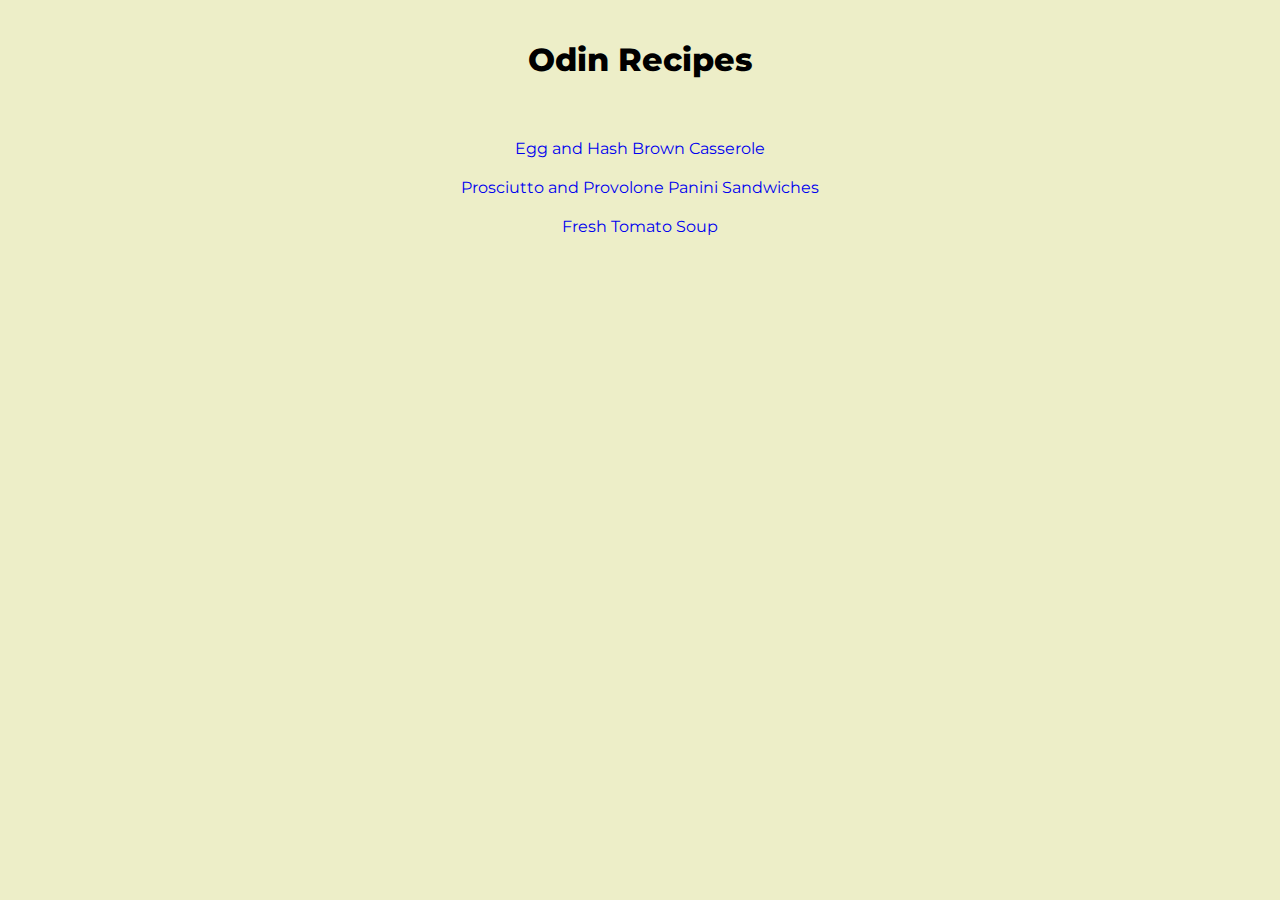
<file: index.html>
<!DOCTYPE html>
<html lang="en">
  <head>
    <meta charset="UTF-8" />
    <meta name="viewport" content="width=device-width, initial-scale=1.0" />
    <link rel="preconnect" href="https://fonts.googleapis.com" />
    <link rel="preconnect" href="https://fonts.gstatic.com" crossorigin />
    <link
      href="https://fonts.googleapis.com/css2?family=Montserrat:ital,wght@0,100..900;1,100..900&display=swap"
      rel="stylesheet"
    />
    <link rel="stylesheet" href="style.css">
    <title>Recipes</title>
  </head>

  <body>
    <main class="container">      
      <h1 class="title">Odin Recipes</h1>
      <div>
        <a href="/recipes/casserole.html">Egg and Hash Brown Casserole</a>
        <a href="/recipes/panini.html"
          >Prosciutto and Provolone Panini Sandwiches</a
        >
        <a href="/recipes/soup.html">Fresh Tomato Soup</a>
      </div>
    </main>
  </body>
</html>
</file>
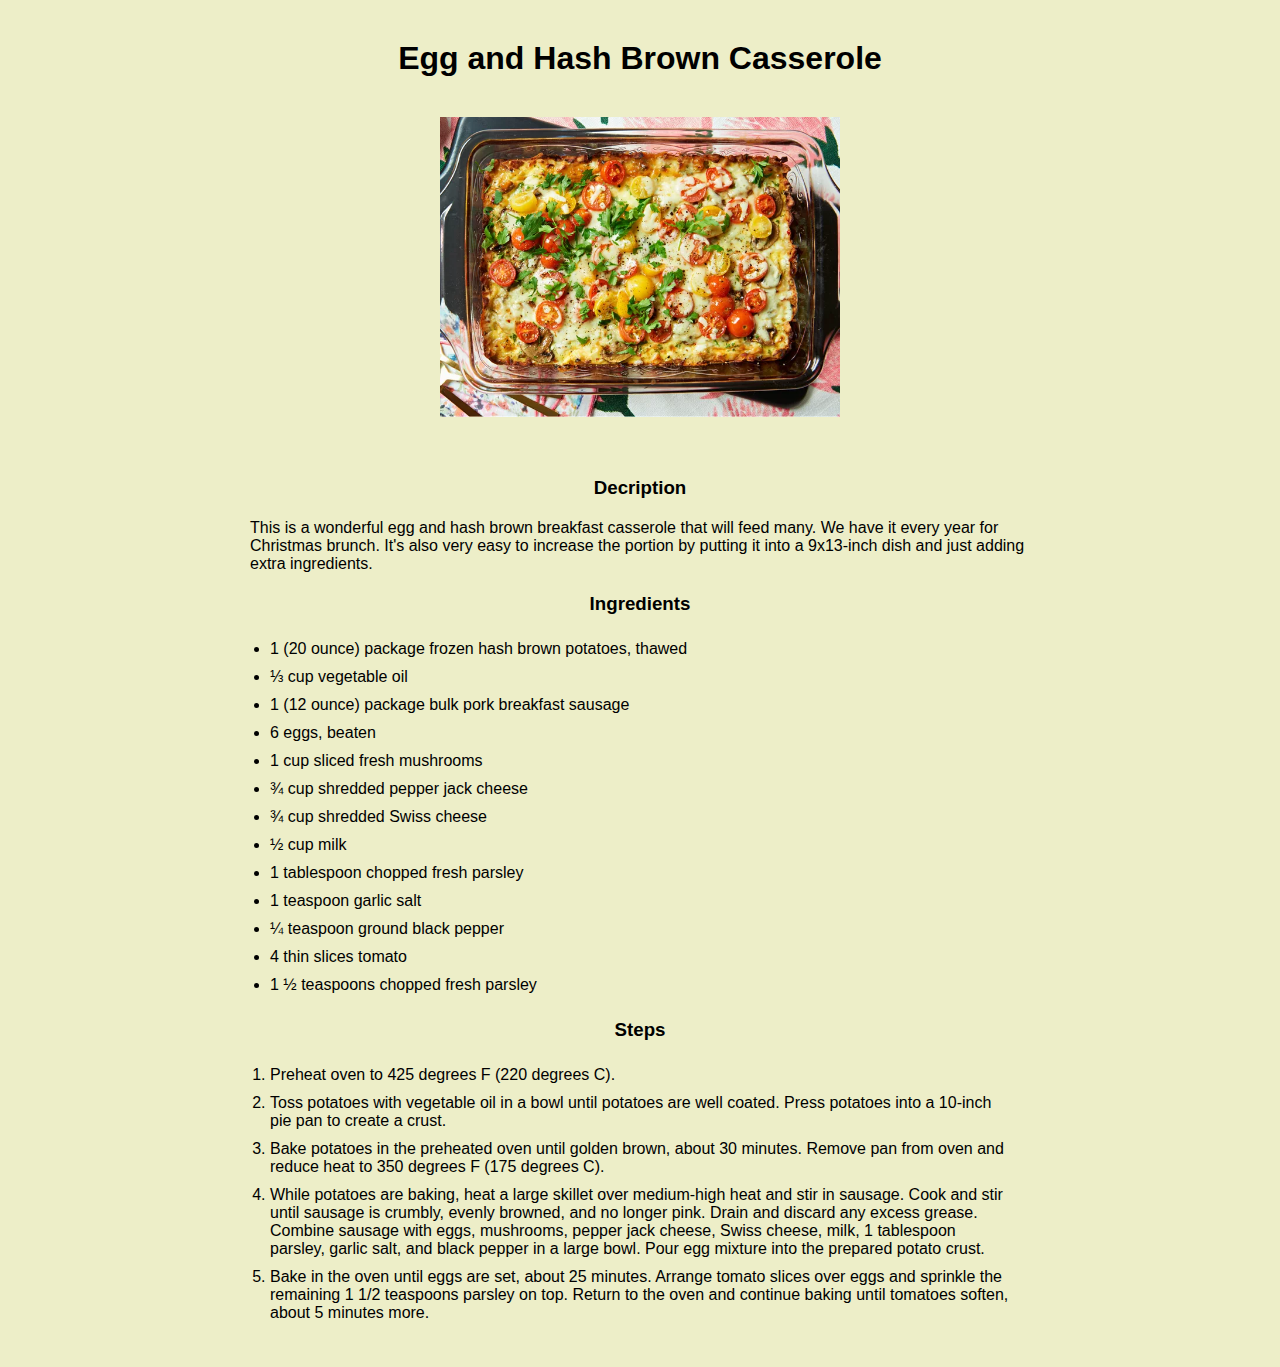
<file: recipes/casserole.html>
<!DOCTYPE html>
<html lang="en">
  <head>
    <meta charset="UTF-8" />
    <meta name="viewport" content="width=device-width, initial-scale=1.0" />
    <link rel="stylesheet" href="recipes-styles.css">
    <title>Egg and Hash Brown Casserole</title>
  </head>
  <body>    
    <h1 class="title">Egg and Hash Brown Casserole</h1>
    <img
      width="400px"
      class="image"
      src="/images/egg-casserole.webp"
      alt="Image Egg and Hash Brown Casserole"
    />
    <main class="container">
      <h3>Decription</h3>
      <p>
        This is a wonderful egg and hash brown breakfast casserole that will feed
        many. We have it every year for Christmas brunch. It's also very easy to increase the portion by putting it into a 9x13-inch
        dish and just adding extra ingredients.
      </p>
      <h3>Ingredients</h3>
      <ul class="list">
        <li>1 (20 ounce) package frozen hash brown potatoes, thawed</li>
        <li>⅓ cup vegetable oil</li>
        <li>1 (12 ounce) package bulk pork breakfast sausage</li>
        <li>6 eggs, beaten</li>
        <li>1 cup sliced fresh mushrooms</li>
        <li>¾ cup shredded pepper jack cheese</li>
        <li>¾ cup shredded Swiss cheese</li>
        <li>½ cup milk</li>
        <li>1 tablespoon chopped fresh parsley</li>
        <li>1 teaspoon garlic salt</li>
        <li>¼ teaspoon ground black pepper</li>
        <li>4 thin slices tomato</li>
        <li>1 ½ teaspoons chopped fresh parsley</li>
      </ul>
      <h3>Steps</h3>
      <ol class="list">
        <li>Preheat oven to 425 degrees F (220 degrees C).</li>
        <li>
          Toss potatoes with vegetable oil in a bowl until potatoes are well
          coated. Press potatoes into a 10-inch pie pan to create a crust.
        </li>
        <li>
          Bake potatoes in the preheated oven until golden brown, about 30
          minutes. Remove pan from oven and reduce heat to 350 degrees F (175
          degrees C).
        </li>
        <li>
          While potatoes are baking, heat a large skillet over medium-high heat
          and stir in sausage. Cook and stir until sausage is crumbly, evenly
          browned, and no longer pink. Drain and discard any excess grease.
          Combine sausage with eggs, mushrooms, pepper jack cheese, Swiss cheese,
          milk, 1 tablespoon parsley, garlic salt, and black pepper in a large
          bowl. Pour egg mixture into the prepared potato crust.
        </li>
        <li>
          Bake in the oven until eggs are set, about 25 minutes. Arrange tomato
          slices over eggs and sprinkle the remaining 1 1/2 teaspoons parsley on
          top. Return to the oven and continue baking until tomatoes soften, about
          5 minutes more.
        </li>
      </ol>
    </main>
  </body>
</html>
</file>
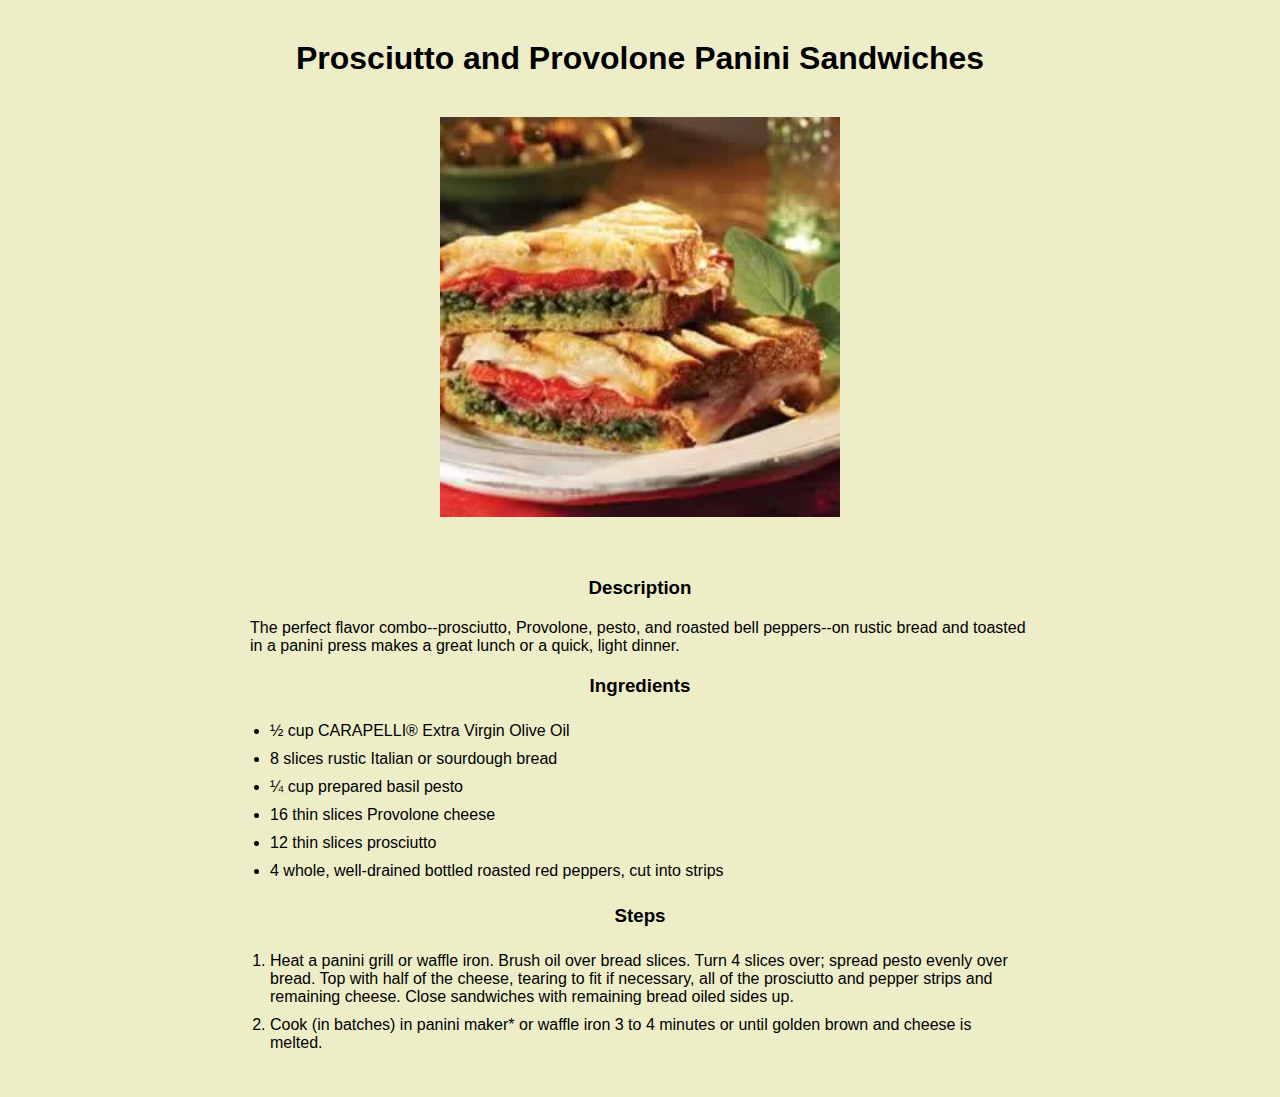
<file: recipes/panini.html>
<!DOCTYPE html>
<html lang="en">
  <head>
    <meta charset="UTF-8" />
    <meta name="viewport" content="width=device-width, initial-scale=1.0" />
    <link rel="stylesheet" href="recipes-styles.css">
    <title>Prosciutto and Provolone Panini Sandwiches</title>
  </head>
  <body>
    <h1 class="title">Prosciutto and Provolone Panini Sandwiches</h1>
    <img
      width="400px"
      class="image" 
      src="/images/panini.webp" 
      alt="Panini" />
    <main class="container">
      <h3>Description</h3>
      <p>
        The perfect flavor combo--prosciutto, Provolone, pesto, and roasted bell
        peppers--on rustic bread and toasted in a panini press makes a great lunch
        or a quick, light dinner.
      </p>
      <h3>Ingredients</h3>
      <ul class="list">
        <li>½ cup CARAPELLI® Extra Virgin Olive Oil</li>
        <li>8 slices rustic Italian or sourdough bread</li>
        <li>¼ cup prepared basil pesto</li>
        <li>16 thin slices Provolone cheese</li>
        <li>12 thin slices prosciutto</li>
        <li>
          4 whole, well-drained bottled roasted red peppers, cut into strips
        </li>
      </ul>
      <h3>Steps</h3>
      <ol class="list">
        <li>
          Heat a panini grill or waffle iron. Brush oil over bread slices. Turn 4
          slices over; spread pesto evenly over bread. Top with half of the
          cheese, tearing to fit if necessary, all of the prosciutto and pepper
          strips and remaining cheese. Close sandwiches with remaining bread oiled
          sides up.
        </li>
        <li>
          Cook (in batches) in panini maker* or waffle iron 3 to 4 minutes or
          until golden brown and cheese is melted.
        </li>
      </ol>
    </main>
  </body>
</html>
</file>
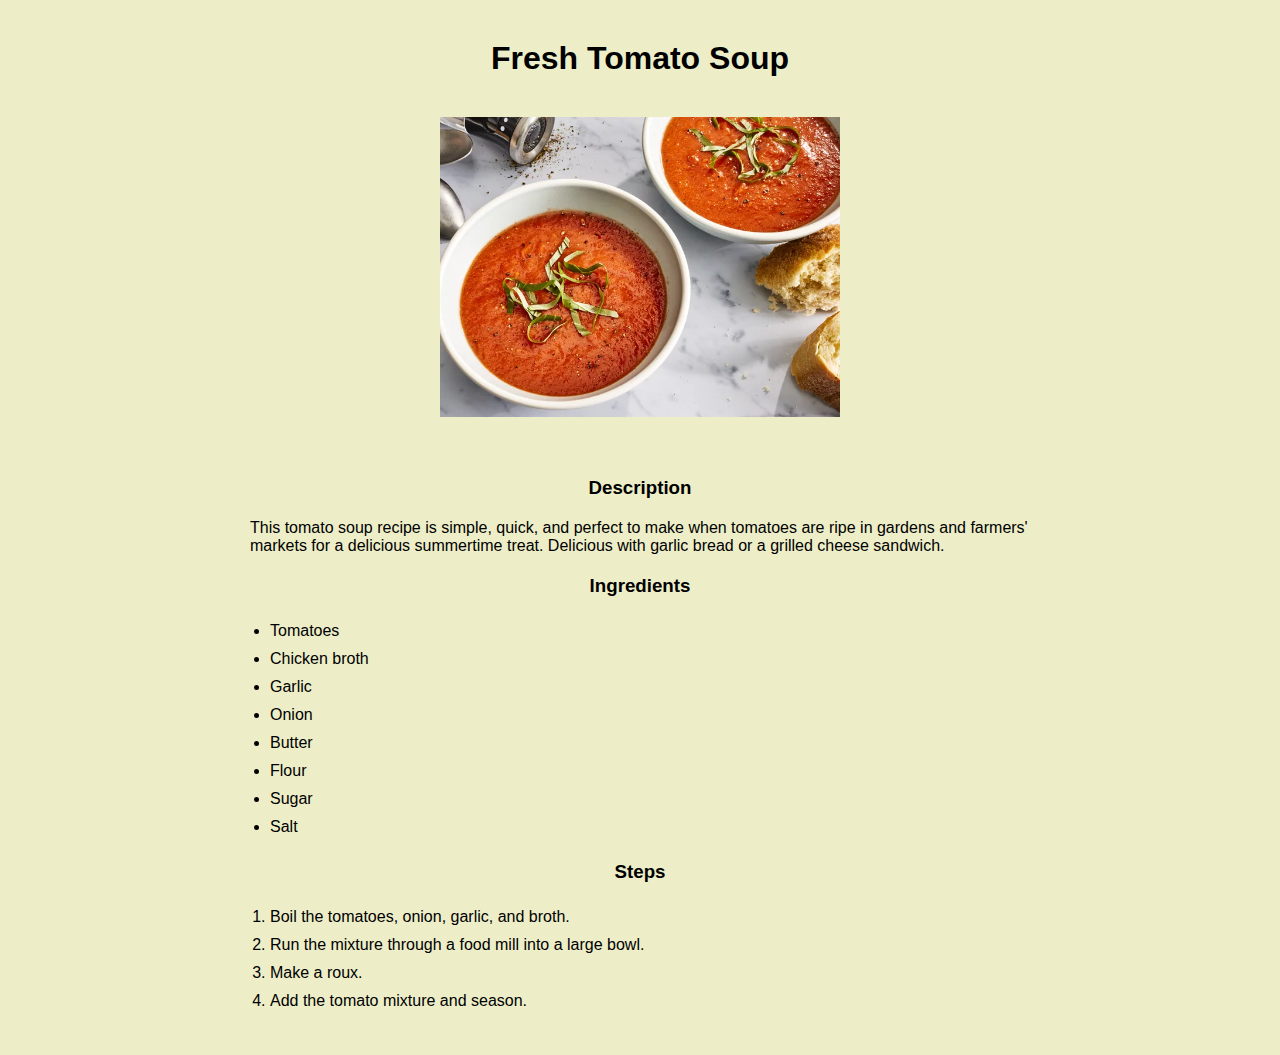
<file: recipes/soup.html>
<!DOCTYPE html>
<html lang="en">
  <head>
    <meta charset="UTF-8" />
    <meta name="viewport" content="width=device-width, initial-scale=1.0" />
    <link rel="stylesheet" href="recipes-styles.css">
    <title>Fresh Tomato Soup</title>
  </head>
  <body>
    <h1 class="title">Fresh Tomato Soup</h1>
    <img
      width="400x"
      class="image" 
      src="/images/tomato-soup.webp" 
      alt="Tomato Soup" />
    <main class="container">
      <h3>Description</h3>
      <p>
        This tomato soup recipe is simple, quick, and perfect to make when
        tomatoes are ripe in gardens and farmers' markets for a delicious
        summertime treat. Delicious with garlic bread or a grilled cheese
        sandwich.
      </p>
      <h3>Ingredients</h3>
      <ul class="list">
        <li>Tomatoes</li>
        <li>Chicken broth</li>
        <li>Garlic</li>
        <li>Onion</li>
        <li>Butter</li>
        <li>Flour</li>
        <li>Sugar</li>
        <li>Salt</li>
      </ul>
      <h3>Steps</h3>
      <ol class="list">
        <li>Boil the tomatoes, onion, garlic, and broth.</li>
        <li>Run the mixture through a food mill into a large bowl.</li>
        <li>Make a roux.</li>
        <li>Add the tomato mixture and season.</li>
      </ol>
    </main>
  </body>
</html>
</file>
<file: style.css>
* {
  margin: 0;
  padding: 0;
  box-sizing: border-box;
}

html {
  font-family: "Montserrat", sans-serif;
  background-color: #edeec8;
}

.container {
  width: 100vw;
  height: 100vh;
  text-align: center;
}

.title {
  padding: 40px;
  font-weight: 800;
  text-align: center;
}

a {
  display: block;
  margin: 20px 0;
  text-decoration: none;
}
</file>
<file: recipes/recipes-styles.css>
* {
  margin: 0;
  padding: 0;
  box-sizing: border-box;
}

html {
  font-family: "Montserrat", sans-serif;
  background-color: #edeec8;
}

.container {
  max-width: 800px;
  margin: 0 auto;
  padding: 40px 10px;
}

.title {
  text-align: center;
  padding: 40px 0;
}

.image {
  display: block;
  margin: 0 auto;
}

h3 {
  text-align: center;
  padding: 20px 0;
}

.list {
  margin: 0 20px;
}

.list>li {
  padding: 5px 0;
}
</file>
